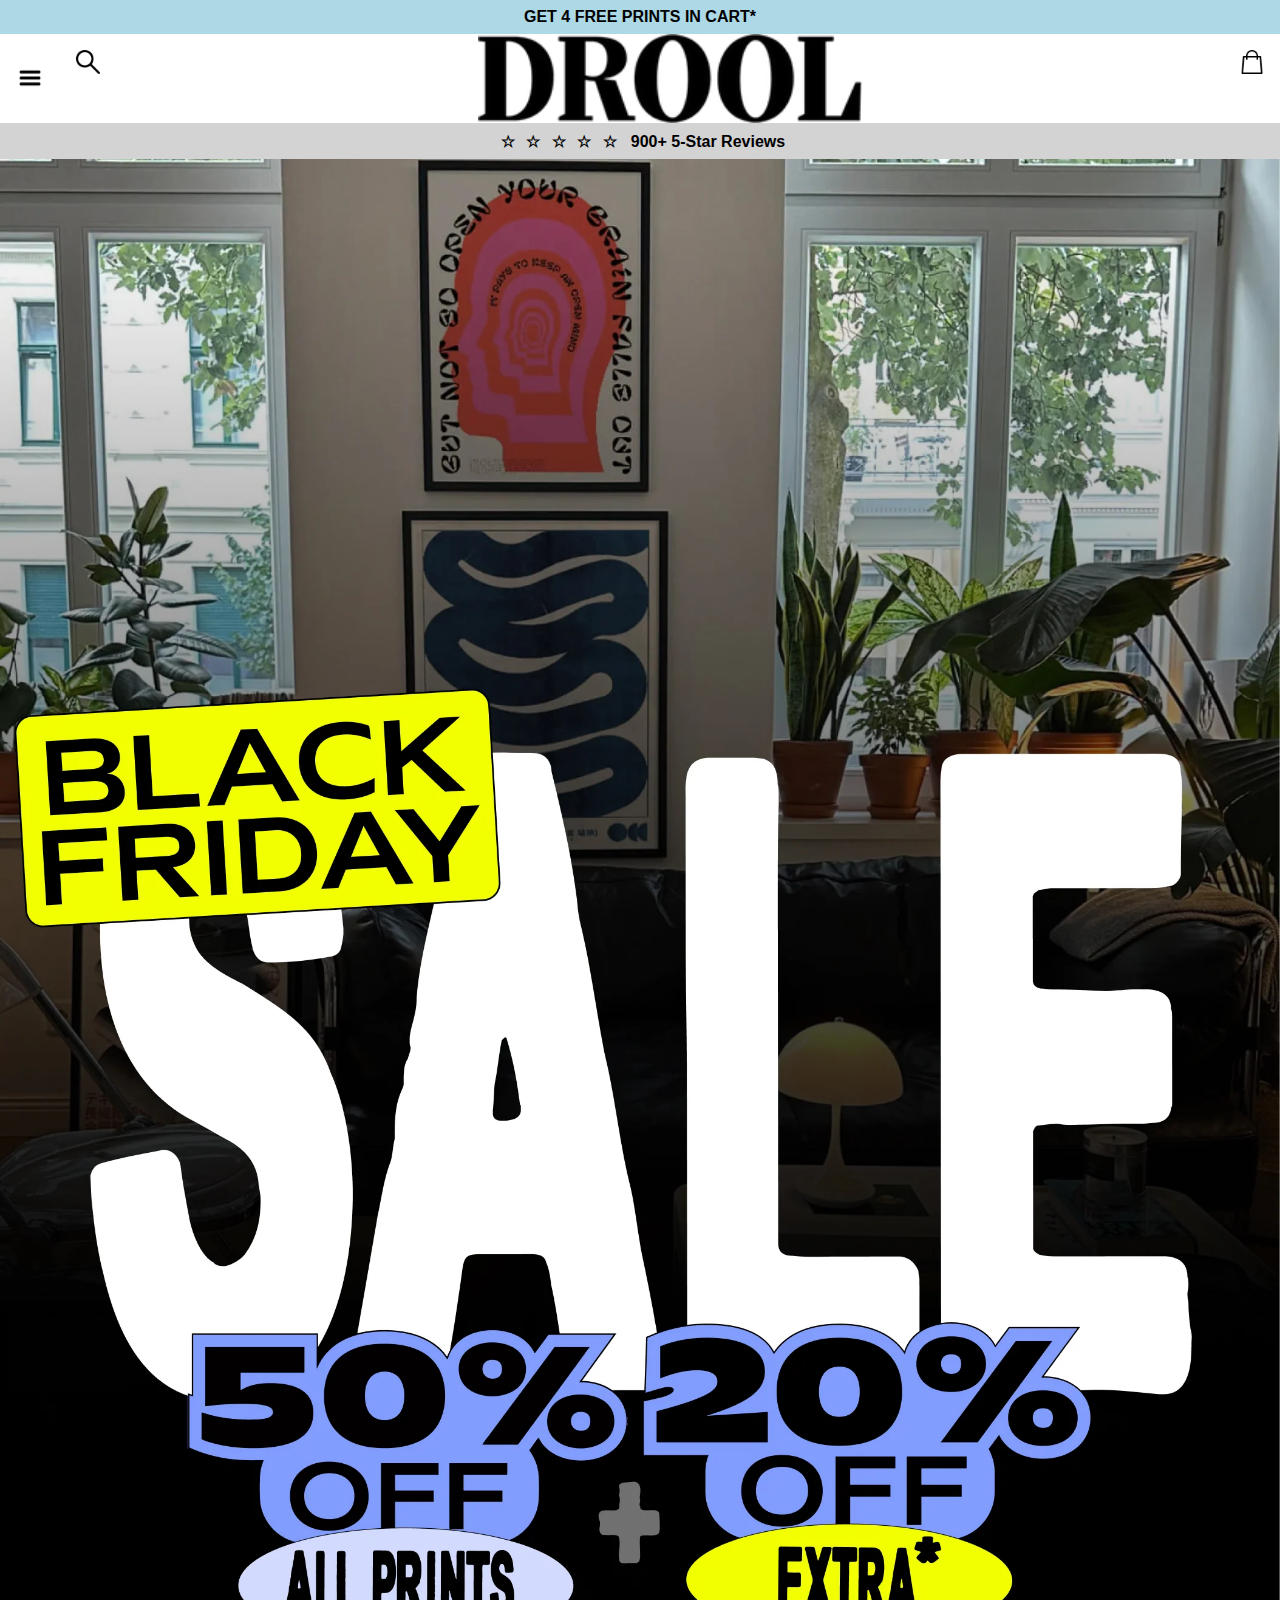
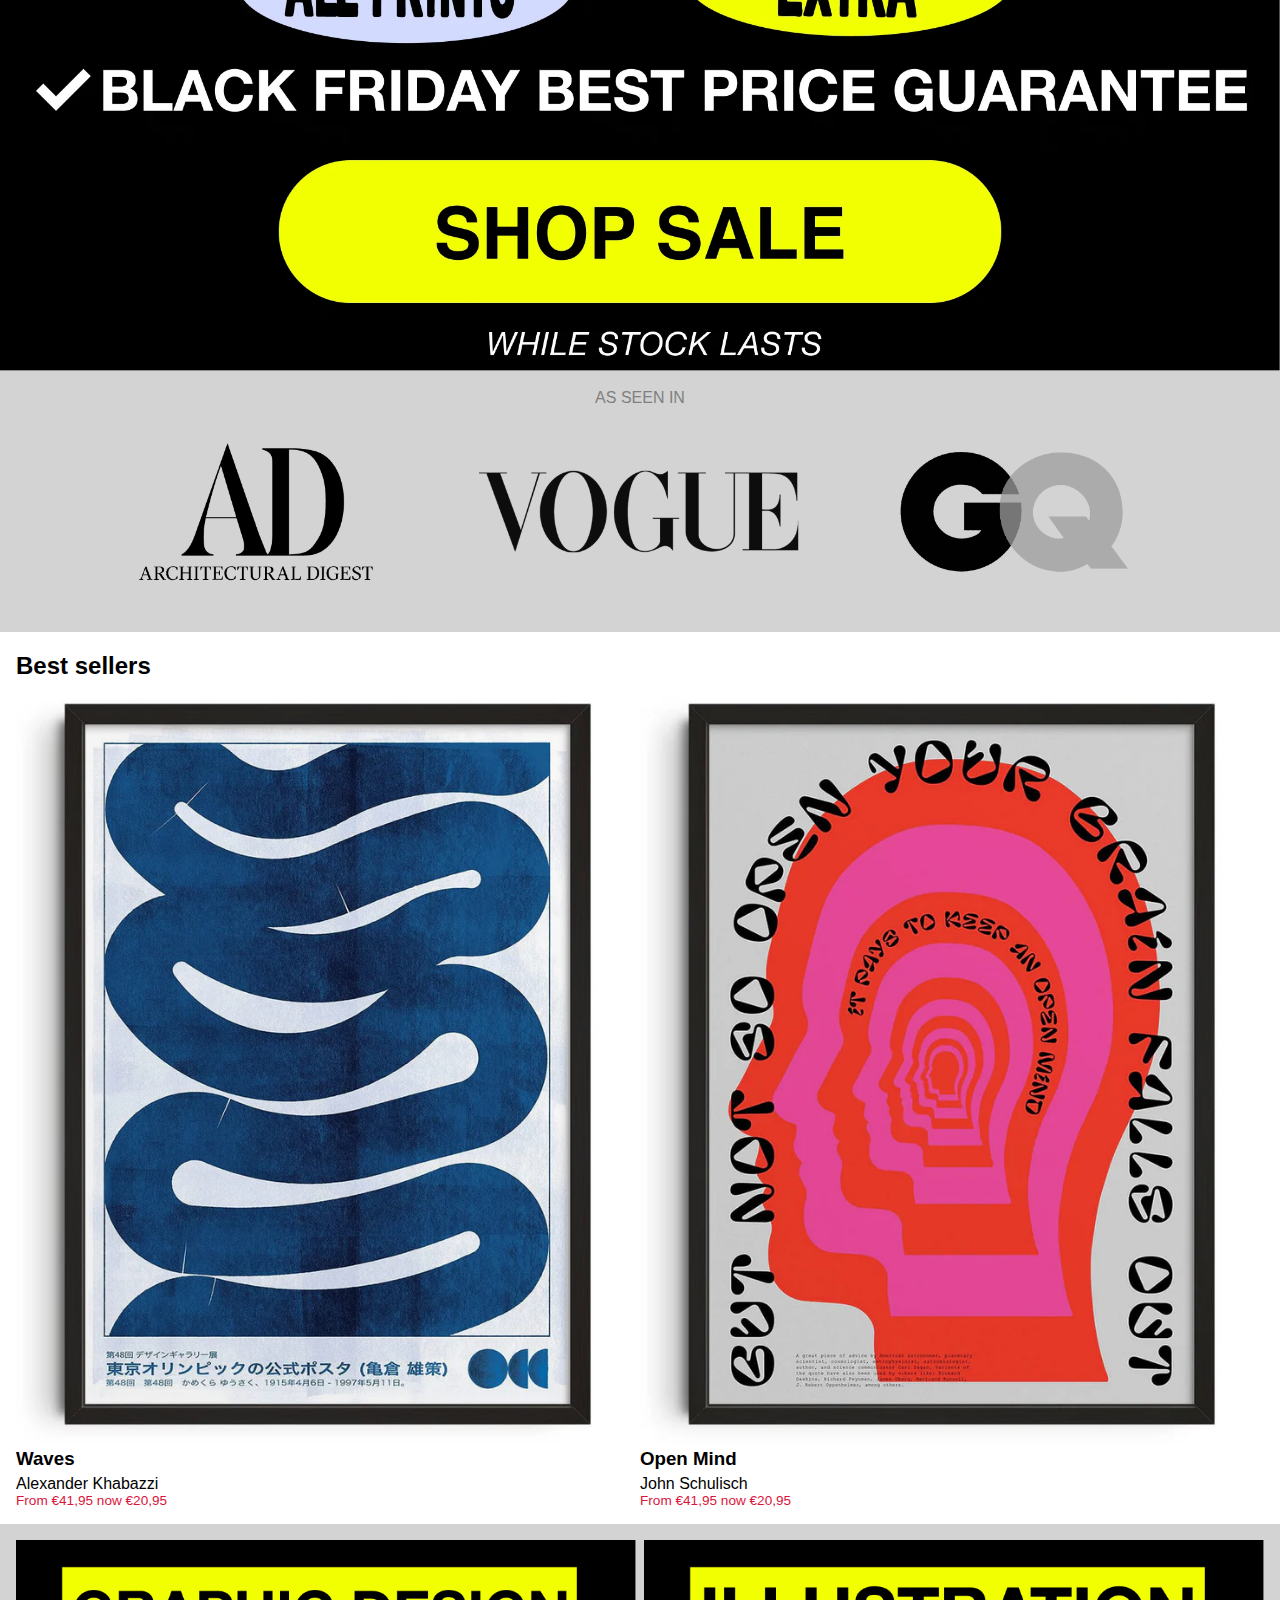
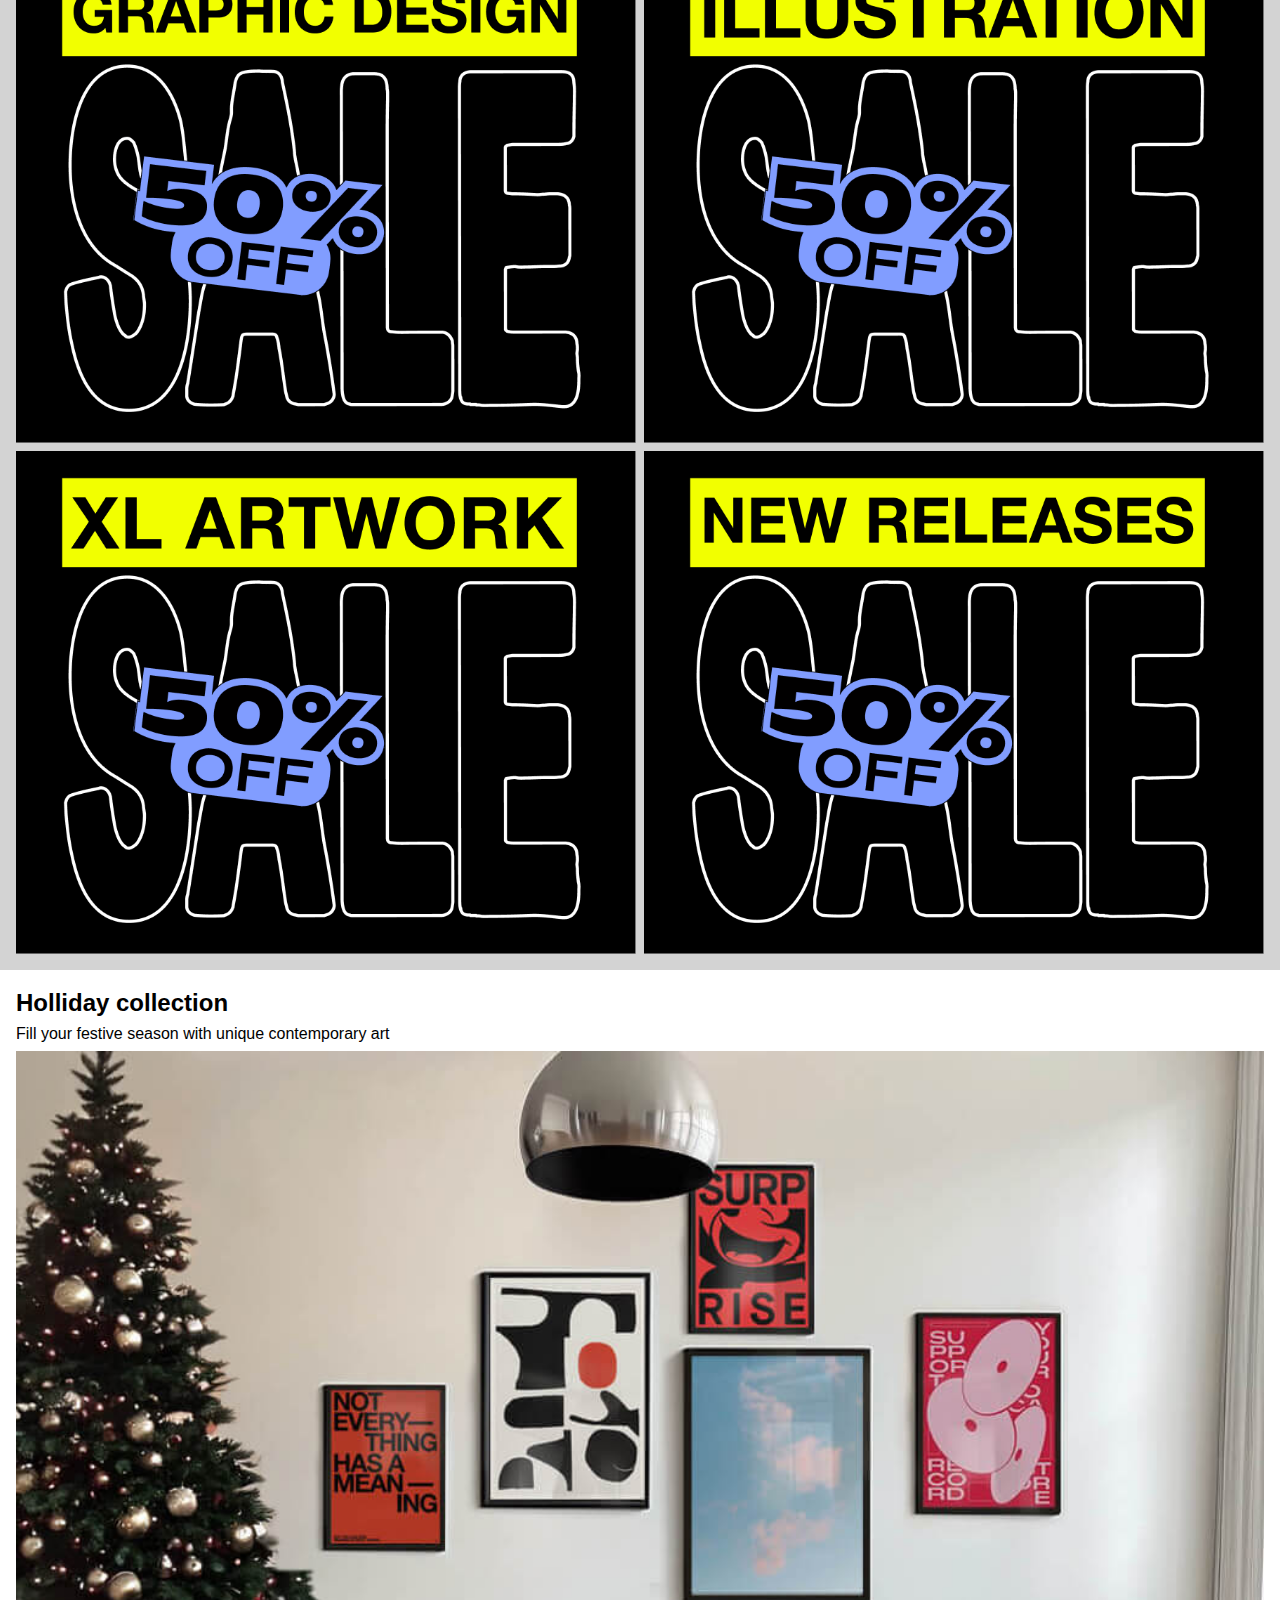
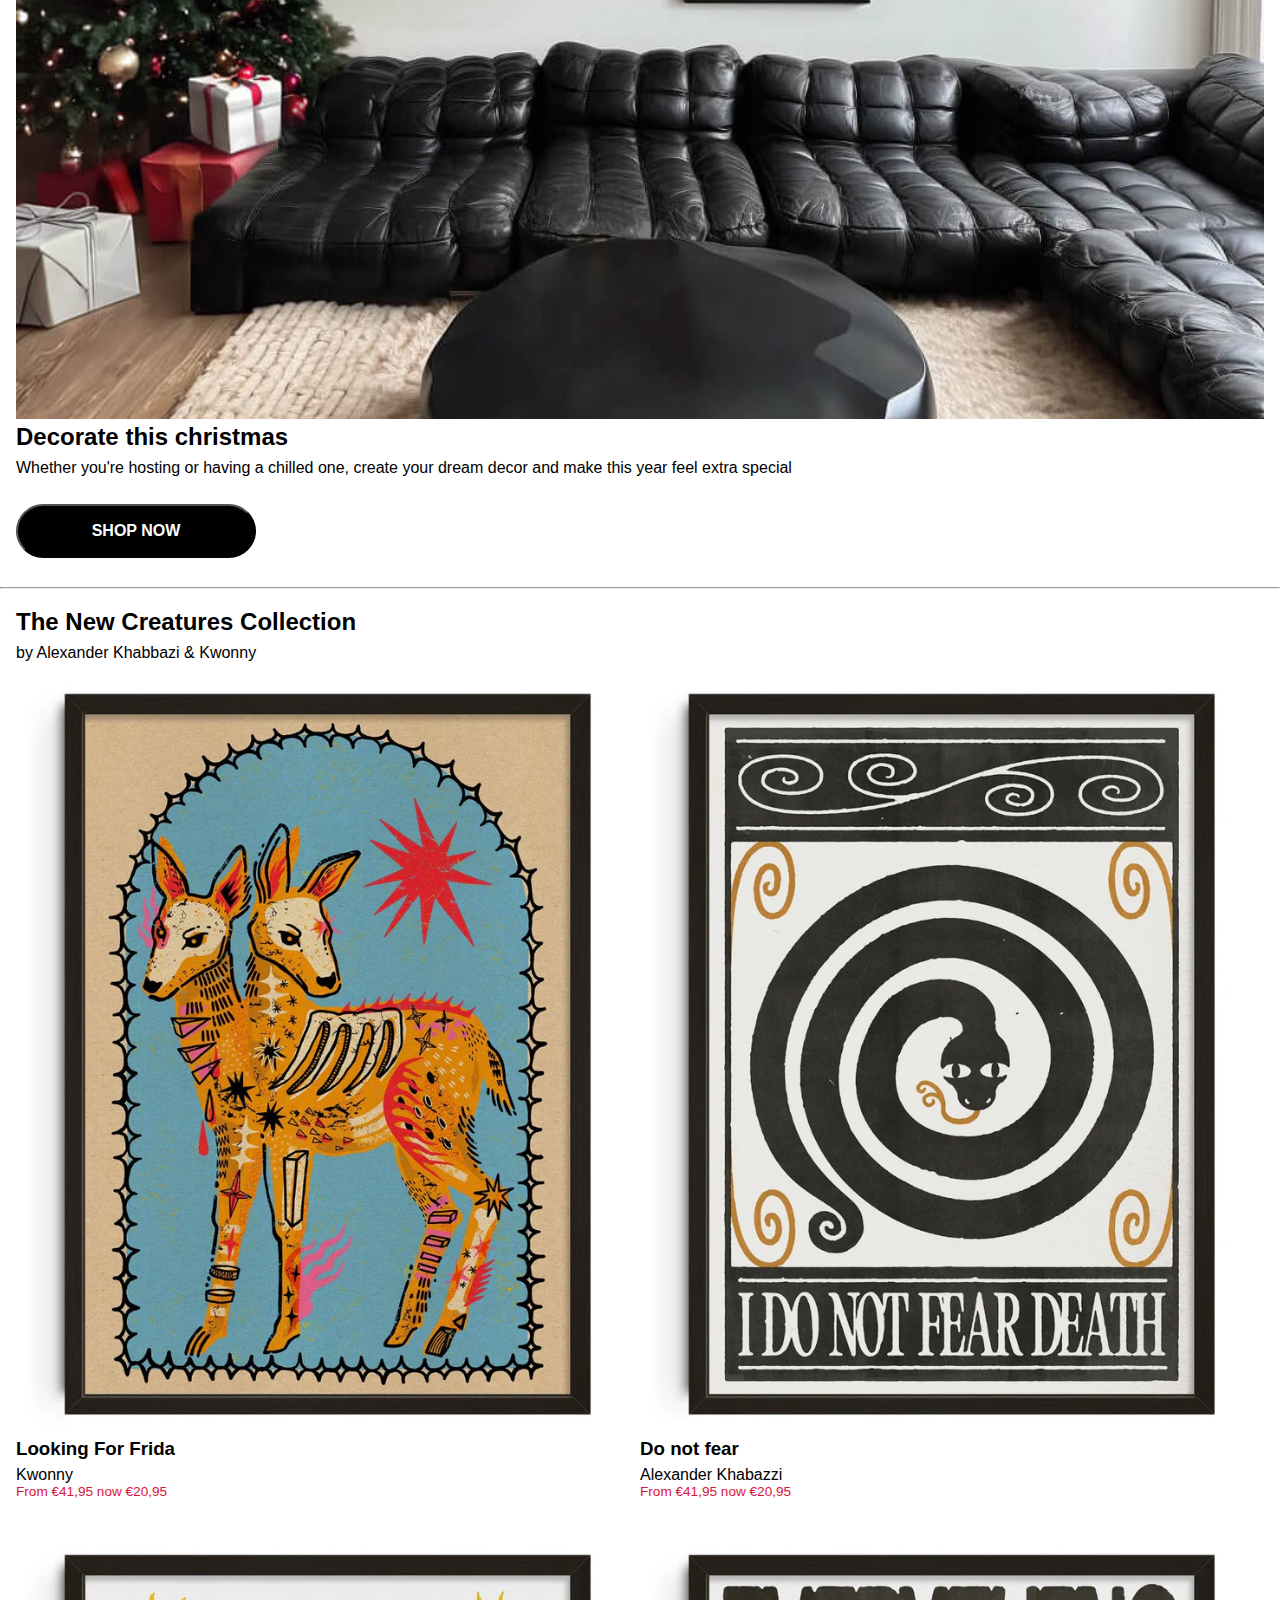
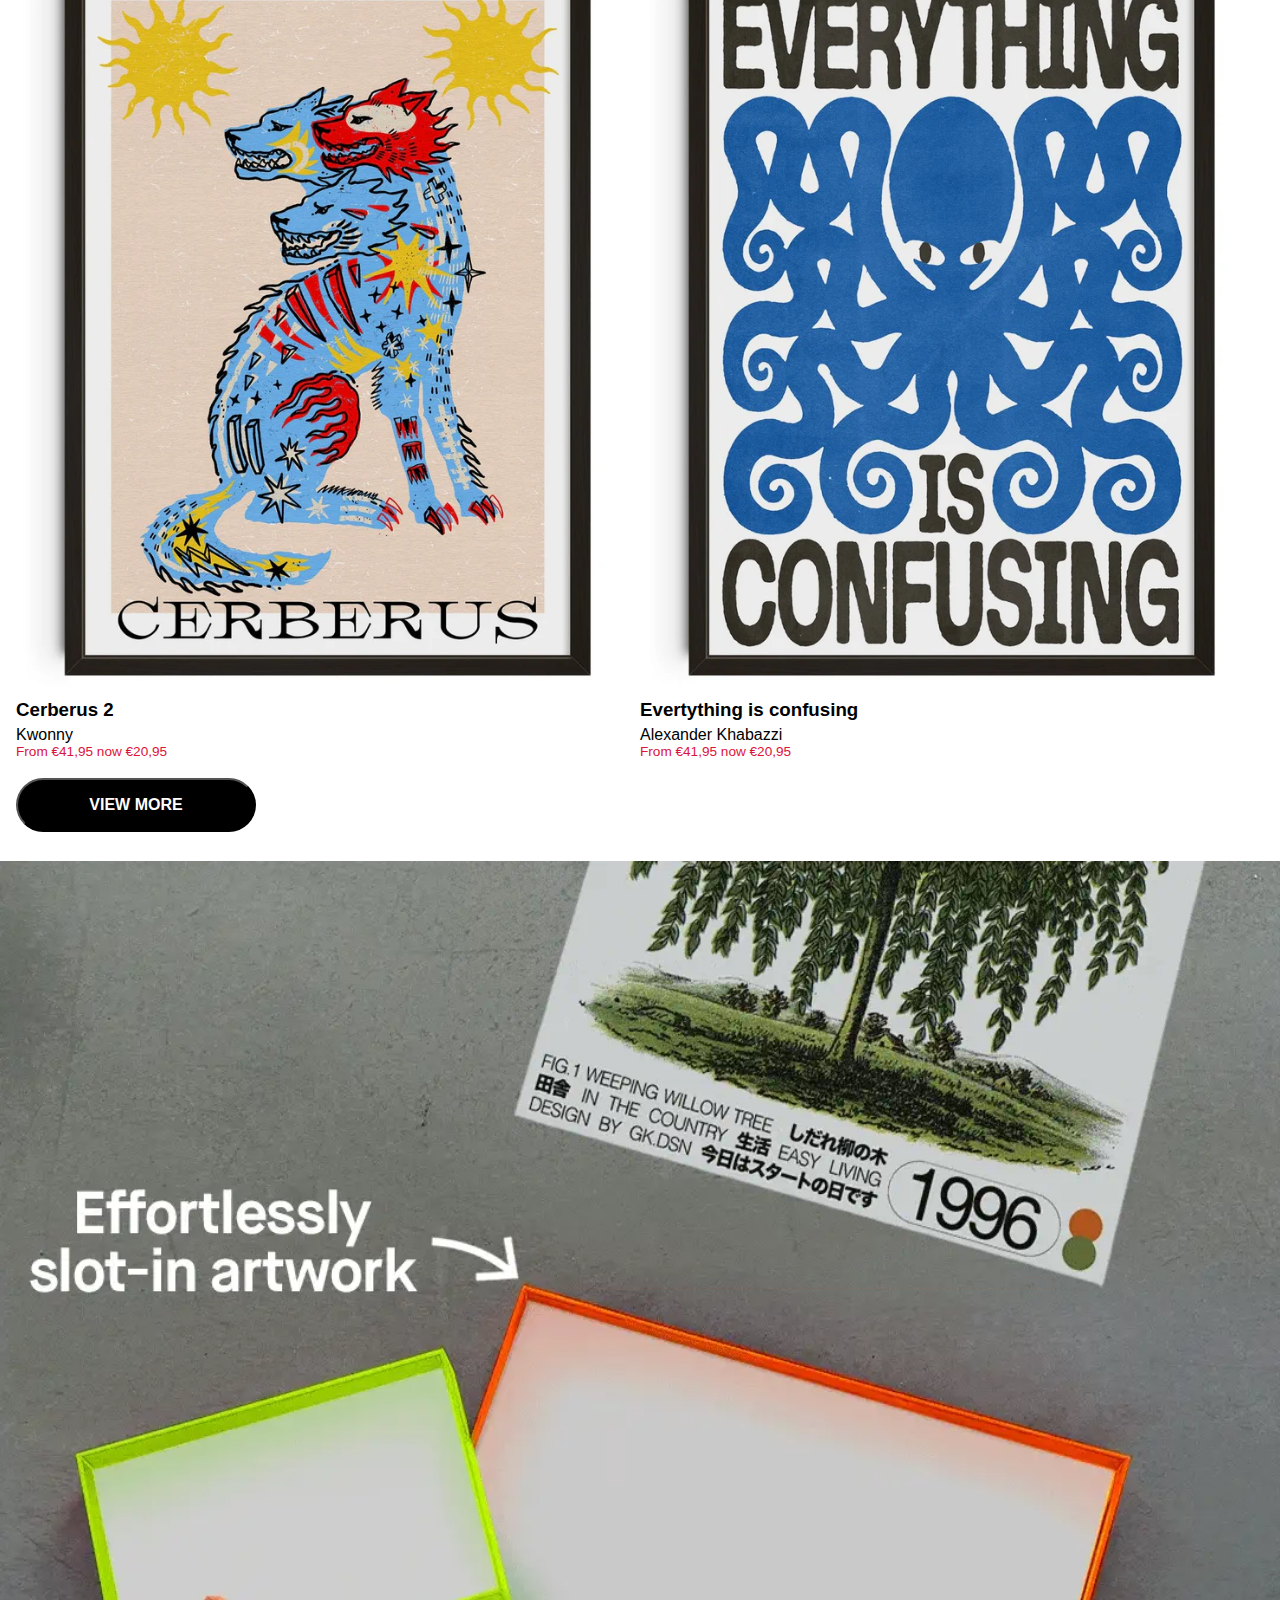
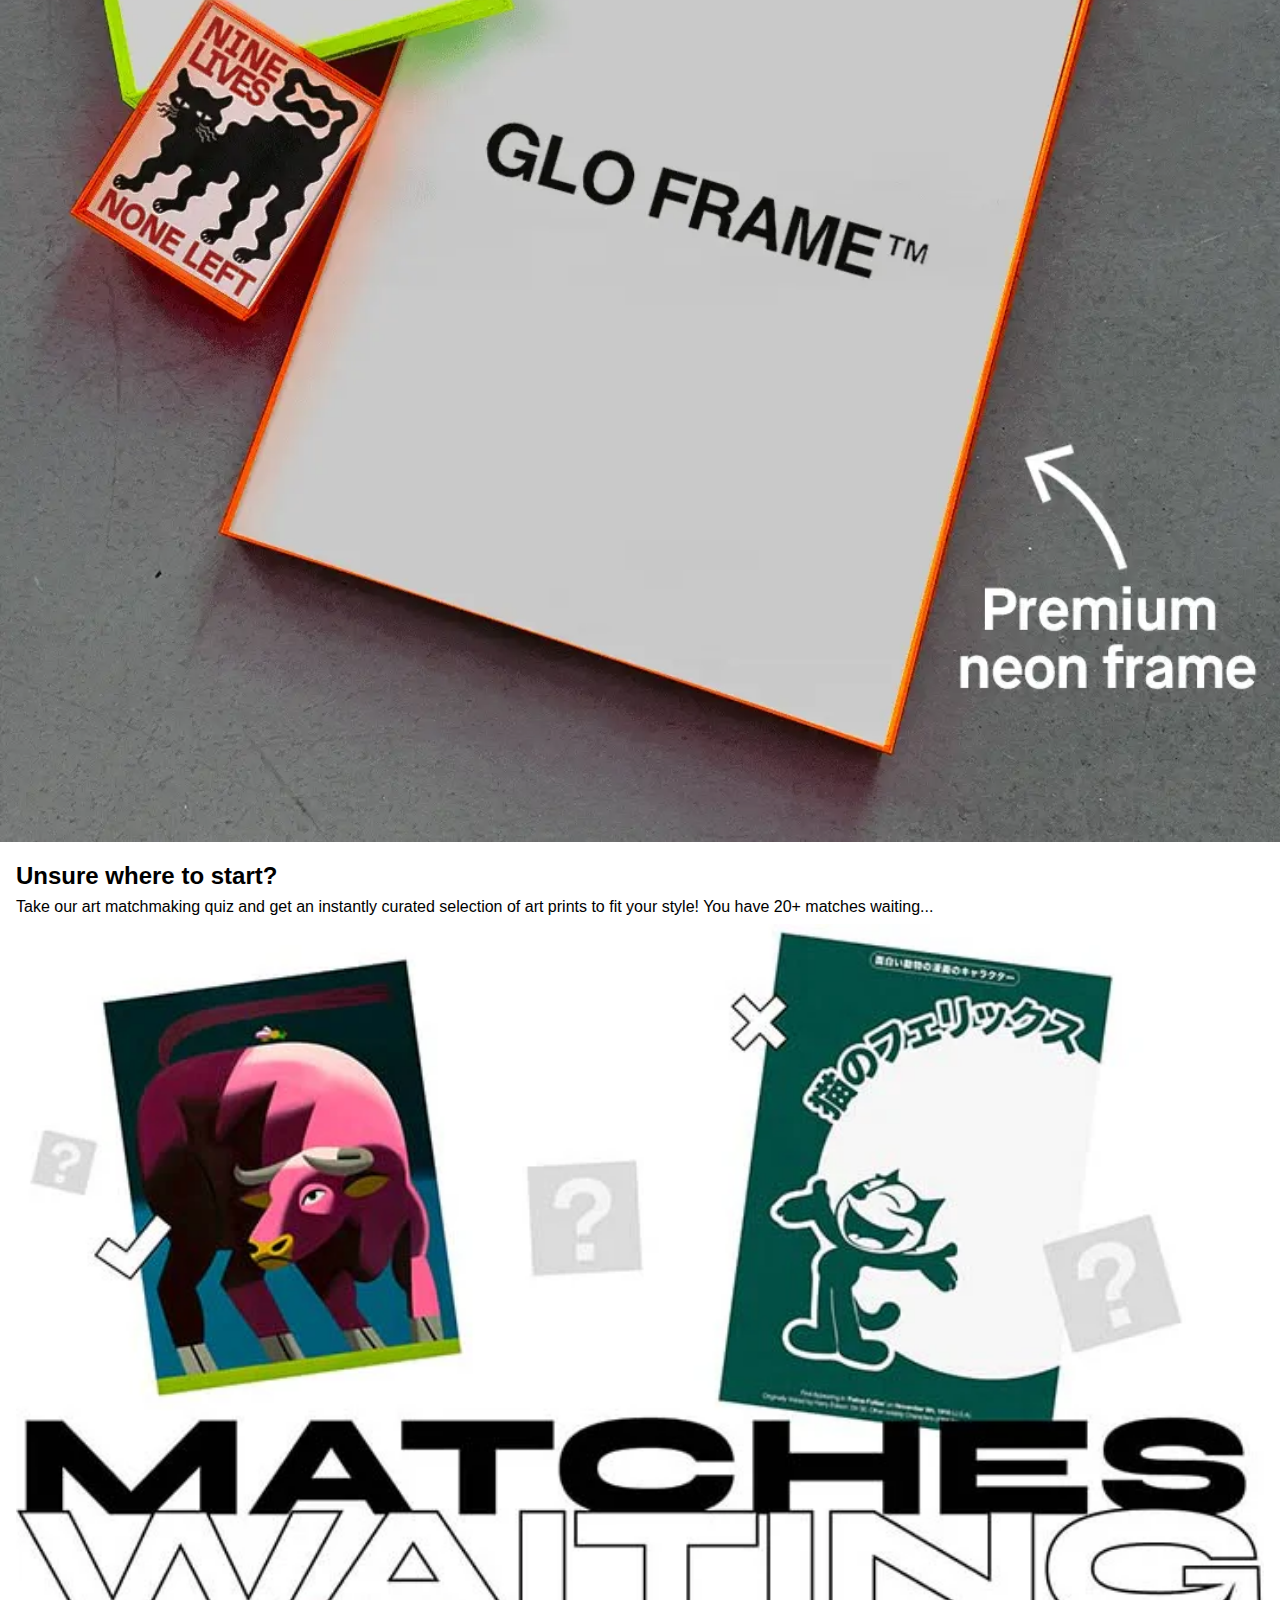
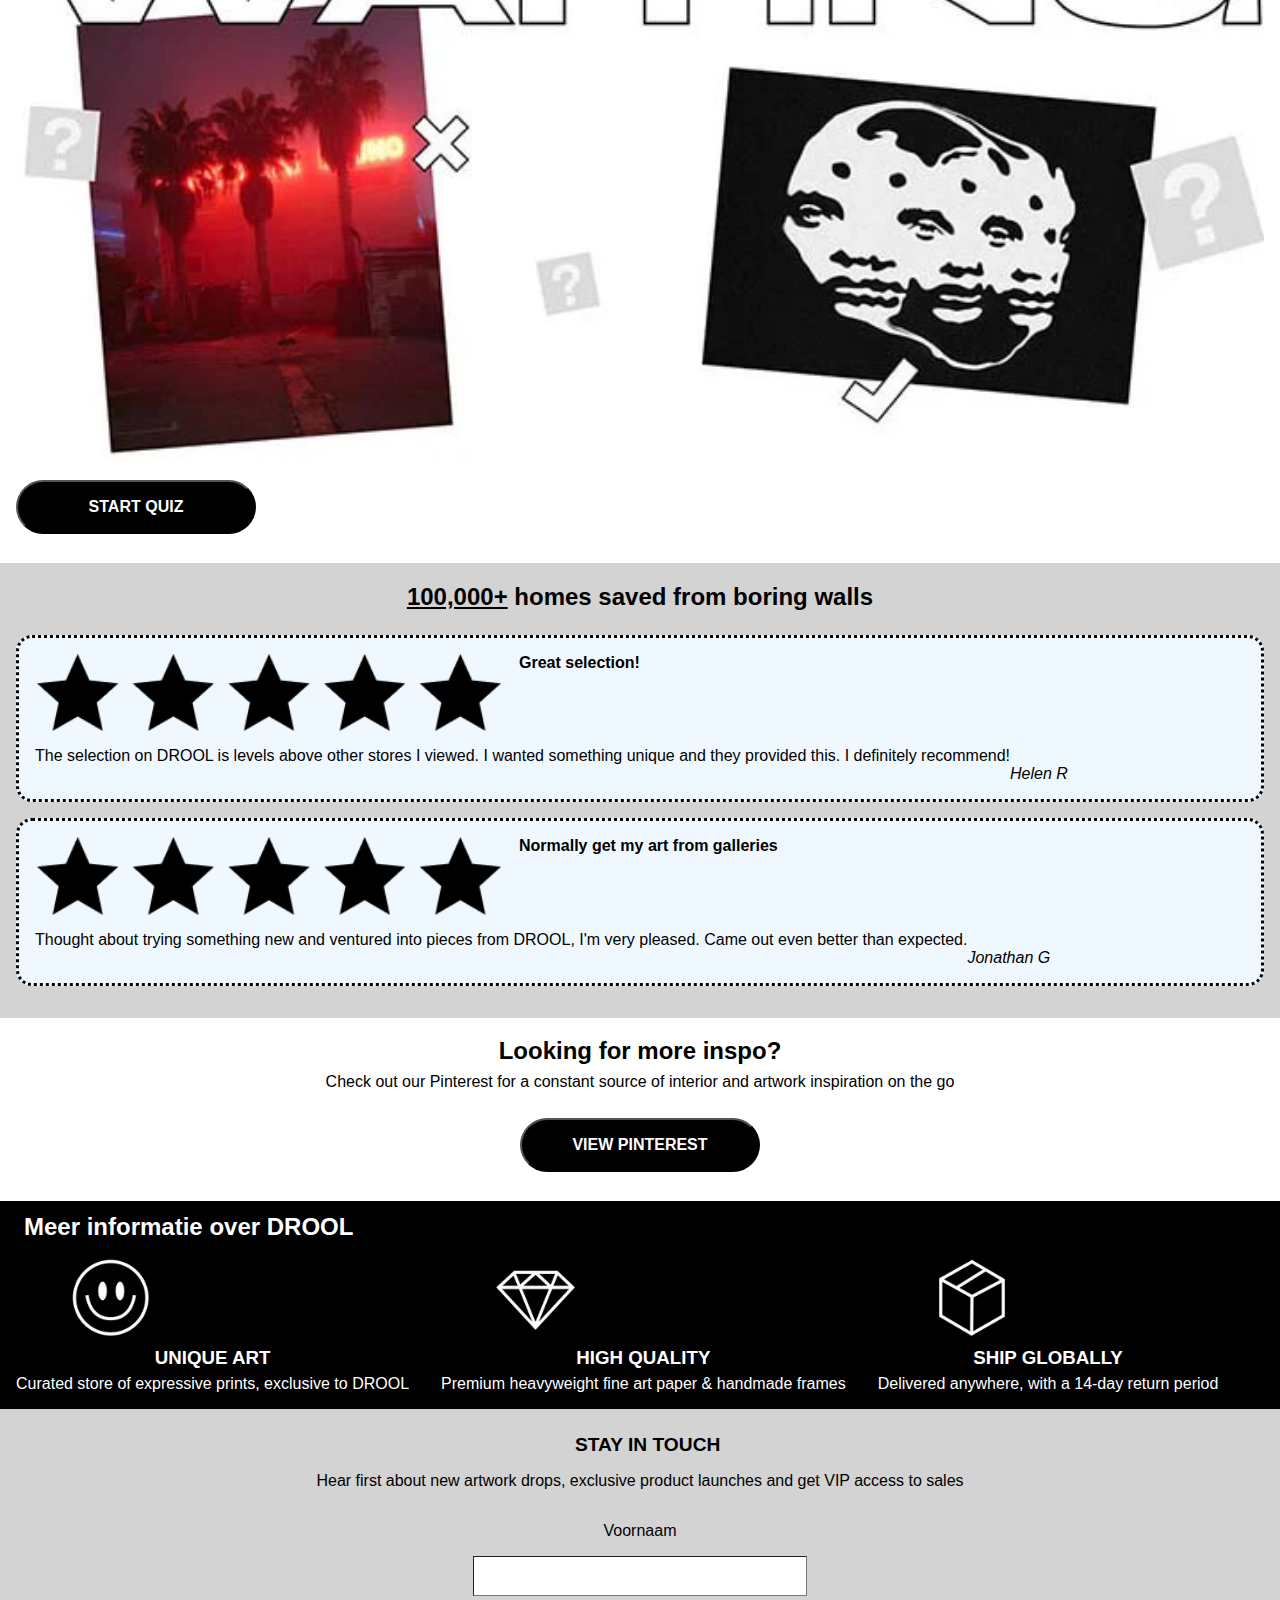
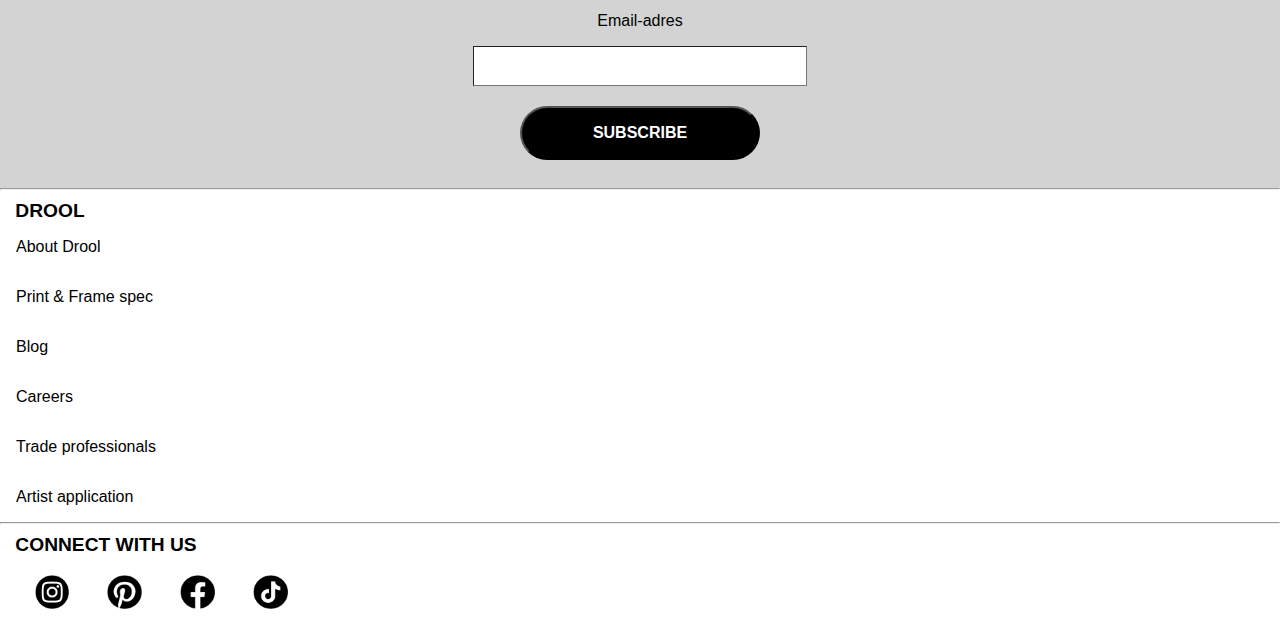
<file: index.html>
<!DOCTYPE html>
<html lang="en">
	
<head>
	<meta charset="UTF-8">
	<meta name="Drool-art.com" content="Pien Achterberg">
	<meta name="viewport" content="width=device-width, initial-scale=1">
	
	<title>Namaak Drool-art.com website FED2425</title>
	
	<link href="styles/style.css" rel="stylesheet">
	<link rel="icon" type="image/svg+xml" href="images/favicon.svg">
</head>

<body>
	<header>
		<h1>GET 4 FREE PRINTS IN CART*</h1>
		<nav>
			<!-- Afbeelding van het hamburgermenu is van https://en.wikipedia.org/wiki/Hamburger_button. -->
			<button><img class="navimages" src="images/nav-Hamburger_icon.svg.webp" alt="Uitklapbaar hamburgermenu in de vorm van een button"></button>
			<!-- Afbeelding van het vergrootglas is van https://www.veryicon.com/icons/miscellaneous/designer-icon-1/searchbar.html?p=3.-->
			<img class="navimages" src="images/nav-searchicon_search-512.webp" alt="Klik hierop om zelf te zoeken">
		    <img aria-label="logo" src="images/DROOL-logo_130x@2x.avif" alt="Drool logo">
			<!-- Afbeelding van de shopping bag is van https://iconduck.com/icons/19959/shopping-bag.-->
			<img class="navimages" src="images/nav-shoppingbag-icon224.png" alt="Winkelmandje icoon, klik hierop om te zien wat er in je winkelwagen zit.">
		</nav>
		<!-- Voor het werkend maken van de tweede nav bar heb ik hulp gekregen van Ali.-->
		<nav>
            <ul>
                <li><a href="/inspiratie.html"><img src="images/nav-summaryImg-all_prints.webp" alt="Navigatieknop die naar alle posters leidt."></a><p>All prints</p></li>
                <li><a href="/inspiratie.html"><img src="images/nav-summaryImg-black_friday.avif" alt="Navigatieknop die leidt naar de posters die in de black friday sale te koop zijn."></a><p>Black Friday</p></li>
                <li><a href="/inspiratie.html"><img src="images/nav-summaryImg-take_quiz.webp" alt="Navigatieknop die leidt naar een quiz leidt die tips geeft voor ontwerpen."></a><p>Take quiz</p></li>
                <li><a href="/inspiratie.html"><img src="images/nav-summaryImg-inspiration.webp" alt="Navigatieknop die leidt naar de inspiratiepagina."></a><p>Inspiration</p></li>
            </ul>
			<!-- De details summary heb ik gemaakt met hulp van https://chatgpt.com/ omdat we dit niet eerder in de les gehad hadden. -->
			<details>
				<summary>Prints & Posters</summary>
					<p>Shop all</p>
					<p>Bestsellers</p>
					<p>New releases</p>
			</details>
			<details>
				<summary>Black Friday Sale</summary>
					<p>Shop full sale</p>
					<p>Bestsellers: 50% Off</p>
					<p>Illustation: 50% off</p>
					<p>Graphic design: 50% off</p>
					<p>Photography: 50% off</p>
					<p>Paintings: 50% off</p>
			</details>
			<details>
				<summary>Holliday Collection</summary>
					<p>Decorate this holiday</p>
					<p>Ultimate gifts</p>
					<p>eGift cards</p>
			  </details>
			  <details>
				<summary>Inspriation</summary>
					<p>New in</p>
					<p>Shop by room</p>
					<p>Shop the look</p>
					<p>Gifts</p>
			  </details>
			  <article>
				<p>Login/Register</p>
				<p>Gift Card</p>
				<p>Trade Customers</p>
				<p>Join Newsletter</p>
				<p>Help</p>
			  </article>
        </nav>
		<div>
			<!-- Hadil gaf mij als tip de sterren met hovers te maken om de website zo interessanter te maken. De sterren zijn gekopieerd van: https://css-tricks.com/star-ratings/.-->
			<button>☆</button><button>☆</button><button>☆</button><button>☆</button><button>☆</button>
			<p><b>900+ 5-Star Reviews</b></p>
		</div>
	</header>
	<main>
		<img src="images/Fade-afbeelding_enBlack-friday.webp" alt="Zodra de schermgroote mobielgrootte is voegen twee afbeeldingen samen. Een inspiratie foto en black friday sale."></a>
		<section>
			<h2 class="eersteH2">AS SEEN IN</h2>
			<ul>
				<li><img aria-label="merklogo" src="images/architectural_digest_logo.webp" alt="Architechtural digest logo, afgekort naar AD"></li>
				<li><img aria-label="merklogo" src="images/vogue-black-logo.png" alt="Logo van Vogue"></li>
				<li><img aria-label="merklogo" src="images/GQ-logo.webp" alt="Logo van GQ"></li>
			</ul>
		</section>
		<section>
			<h2>Best sellers</h2>
			<ul>
				<li>
					<img src="images/poster-waves-.webp" alt="Poster waarin een slang te zien is zonder staart en hoofd.">
					<h3>Waves</h3>
					<p>Alexander Khabazzi</p>
					<p>From €41,95 now €20,95</p>
				</li>
				<li>
					<img src="images/poster-openmind-.webp" alt="Poster waarin een abstracte man te zien is met rood en roze. Om hem heen staat de tekst 'but not so open your brain falls out'">
					<h3>Open Mind</h3>
					<p>John Schulisch</p>
					<p>From €41,95 now €20,95</p>
				</li>
			</ul>
		</section>
		<section>
			<ul>
				<li><img src="images/Korting50procent-graphicdesign1.png" alt="Afbeelding dat er 50% korting is op graphic designs"></li>
				<li><img src="images/Korting50procent-illustration2.png" alt="Afbeelding dat er 50% korting is op illustraties"></li>
				<li><img src="images/Korting50procent-XLartworks3.png" alt="Afbeelding dat er 50% korting is op XL artworks, deze zijn van 90cm tot 120+ cm"></li>
				<li><img src="images/Korting50procent-newreleases4.png" alt="Afbeelding dat er 50% korting is op nieuwe releases van DROOL"></li>
			</ul>
		</section>
		<section>
			<h2>Holliday collection</h2>
			<p>Fill your festive season with unique contemporary art</p>
			<img src="images/holliday-collection-img1.jpg" alt="Afbeelding met een zwarte leren bank met daarboven 5 verschillende posters van Drool.">
			<h2>Decorate this christmas</h2>
			<p>Whether you're hosting or having a chilled one, create your dream decor and make this year feel extra special</p>
			<button href="">SHOP NOW</button>
		</section>
		<HR></HR>
		<section>
			<h2>The New Creatures Collection</h2>
			<p>by Alexander Khabbazi & Kwonny</p>
			<ul>
				<li>
					<img src="images/poster-looking-forFrida-.webp" alt="Sproojesachtige poster met een hert met twee hoofden.">
					<h3>Looking For Frida</h3>
					<p>Kwonny</p>
					<p>From €41,95 now €20,95</p>
				</li>
				<li>
					<img src="images/poster-slang-lookingforfear-.webp" alt="Poster met een zwarte slang met de tekst 'for death i do not fear'">
					<h3>Do not fear</h3>
					<p>Alexander Khabazzi</p>
					<p>From €41,95 now €20,95</p>
				</li>
			</ul>
		</section>
		<section>
			<ul>
				<li>
					<img src="images/Cerberus-11-tweehonden-.webp" alt="Geillustreerde poster van een hond met drie koppen en twee zonnen om hem heen.">
					<h3>Cerberus 2</h3>
					<p>Kwonny</p>
					<p>From €41,95 now €20,95</p>
				</li>
				<li>
					<img src="images/poster-evertyghingisconfusing_oktopus.webp" alt="Poster met blauwe oktopus met daaromheen de tekst 'everything is confusing'">
					<h3>Evertything is confusing</h3>
					<p>Alexander Khabazzi</p>
					<p>From €41,95 now €20,95</p>
				</li>
			</ul>
			<button href="">VIEW MORE</button>
		</section>
		<img src="images/Orange-Green-GLO-frame-gif-ezgif.com-optimize.webp" alt="Gif waarin een drool kunstwerk in en uit een oranje frame verplaatst.">
		<section>
			<h2>Unsure where to start?</h2>
			<p>Take our art matchmaking quiz and get an instantly curated selection of art prints to fit your style! You have 20+ matches waiting...</p>
			<img src="images/quiz-matches-waiting.webp" alt="Afbeelding waarin 'matches waiting' staat, afbeelding die past bij de quiz.">
			<button href=".">START QUIZ</button>
		</section>
		<section>
			<h2><u>100,000+</u> homes saved from boring walls</h2>
			<article>
				<img src="images/5_star-image.png" alt="Afbeelding van 5 volle sterren naast elkaar 2">
				<h4>Great selection!</h4>
				<p>The selection on DROOL is levels above other stores I viewed. I wanted something unique and they provided this. I definitely recommend!</p>
				<p><br>
				<i>Helen R</i></p>
			</article>
			<article>
				<img src="images/5_star-image.png" alt="Afbeelding van 5 volle sterren naast elkaar 3">
				<h4>Normally get my art from galleries</h4>
				<p>Thought about trying something new and ventured into pieces from DROOL, I'm very pleased. Came out even better than expected.</p>
				<p><br>
				<i>Jonathan G</i></p>
			</article>
		</section>
		<section>
			<h2>Looking for more inspo?</h2>
            <p>Check out our Pinterest for a constant source of interior and artwork inspiration on the go</p>
            <button href="">VIEW PINTEREST</button>
		</section>
		<article>
			<h2>Meer informatie over DROOL</h2>
            <ul>
				<li>
					<img src="images/blackspace-smile-icon_x50@2x.avif" alt="Afbeelding van een lachende smiley">
					<h3>UNIQUE ART</h3>
					<p>Curated store of expressive prints, exclusive to DROOL</p>
				</li>
				<li>
					<img src="images/blackspace-diomond-quality-icon_x50@2x.avif" alt="Afbeelding van een diamant die staat voor high quality">
					<h3>HIGH QUALITY</h3>
					<p>Premium heavyweight fine art paper & handmade frames</p>
				</li>
                <li>
					<img src="images/blackspaceshipping-box-icon_x50@2x.avif" alt="Afbeelding van een shipping box">
					<h3>SHIP GLOBALLY</h3>
					<p>Delivered anywhere, with a 14-day return period</p>
				</li>
			</ul>
        </article>
	</main>
	<footer>
		<section>
            <h2>STAY IN TOUCH</h2>
            <p>Hear first about new artwork drops, exclusive product launches and get VIP access to sales</p>
			<!-- Om op te frissen hoe je een werkende form maakt heb ik https://stackoverflow.com/questions/6046110/styling-form-with-label-above-inputs gebruikt. -->
            <form action="">
                <p>Voornaam</p>
                <input type="text">
            </form>
			<form action="">
                <p>Email-adres</p>
                <input type="text">
            </form>
            <button href="">SUBSCRIBE</button>
        </section>
		<HR></HR>
		<h2>DROOL</h2>
			<p>About Drool</p>
			<p>Print & Frame spec</p>
        	<p>Blog</p>
        	<p>Careers</p>
        	<p>Trade professionals</p>
        	<p>Artist application</p>
		<HR></HR>
		<h2>CONNECT WITH US
        	<ul>
				<li><p><a href="inspiratie.html"><img src="images/iconsDrool_instagram-icon.webp" alt="Instagram icon van Drool-art die naar Instagram leidt"></a></p></li>
                <li><p><a href="inspiratie.html"><img src="images/iconsDrool_pinterest-icon.webp" alt="Pinterest icon van Drool-art die naar Pinterest leidt"></a></p></li>
                <li><p><a href="inspiratie.html"><img src="images/iconsDrool_facebook-icon.webp" alt="Facebook icon van Drool-art die naar Facebook leidt"></a></p></li>
                <li><p><a href="inspiratie.html"><img src="images/iconsDrool_tiktok-icon.webp" alt="Tiktok icon van Drool-art die naar Tiktok leidt"></a></p></li>    
            </ul>
        </h2>
	</footer>

	<script defer src="scripts/script.js"></script>
</body>
	
</html>
</file>
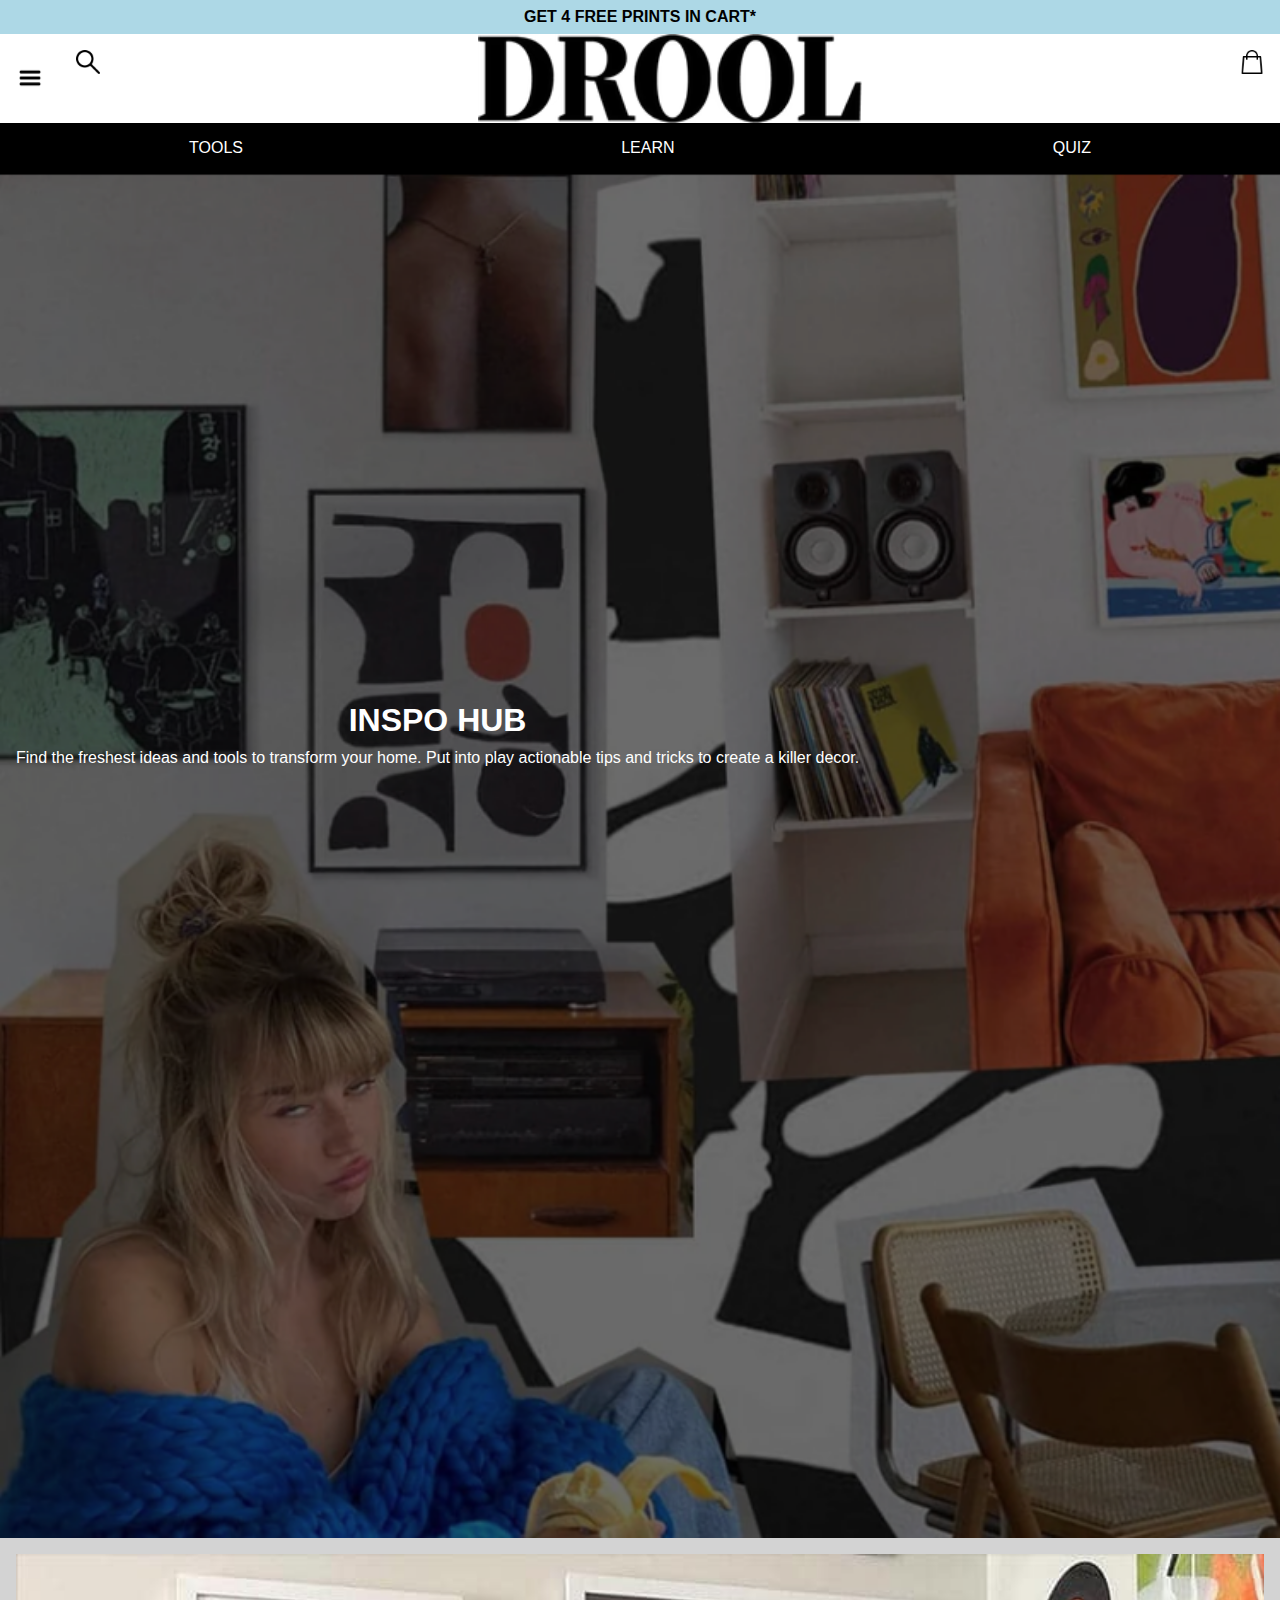
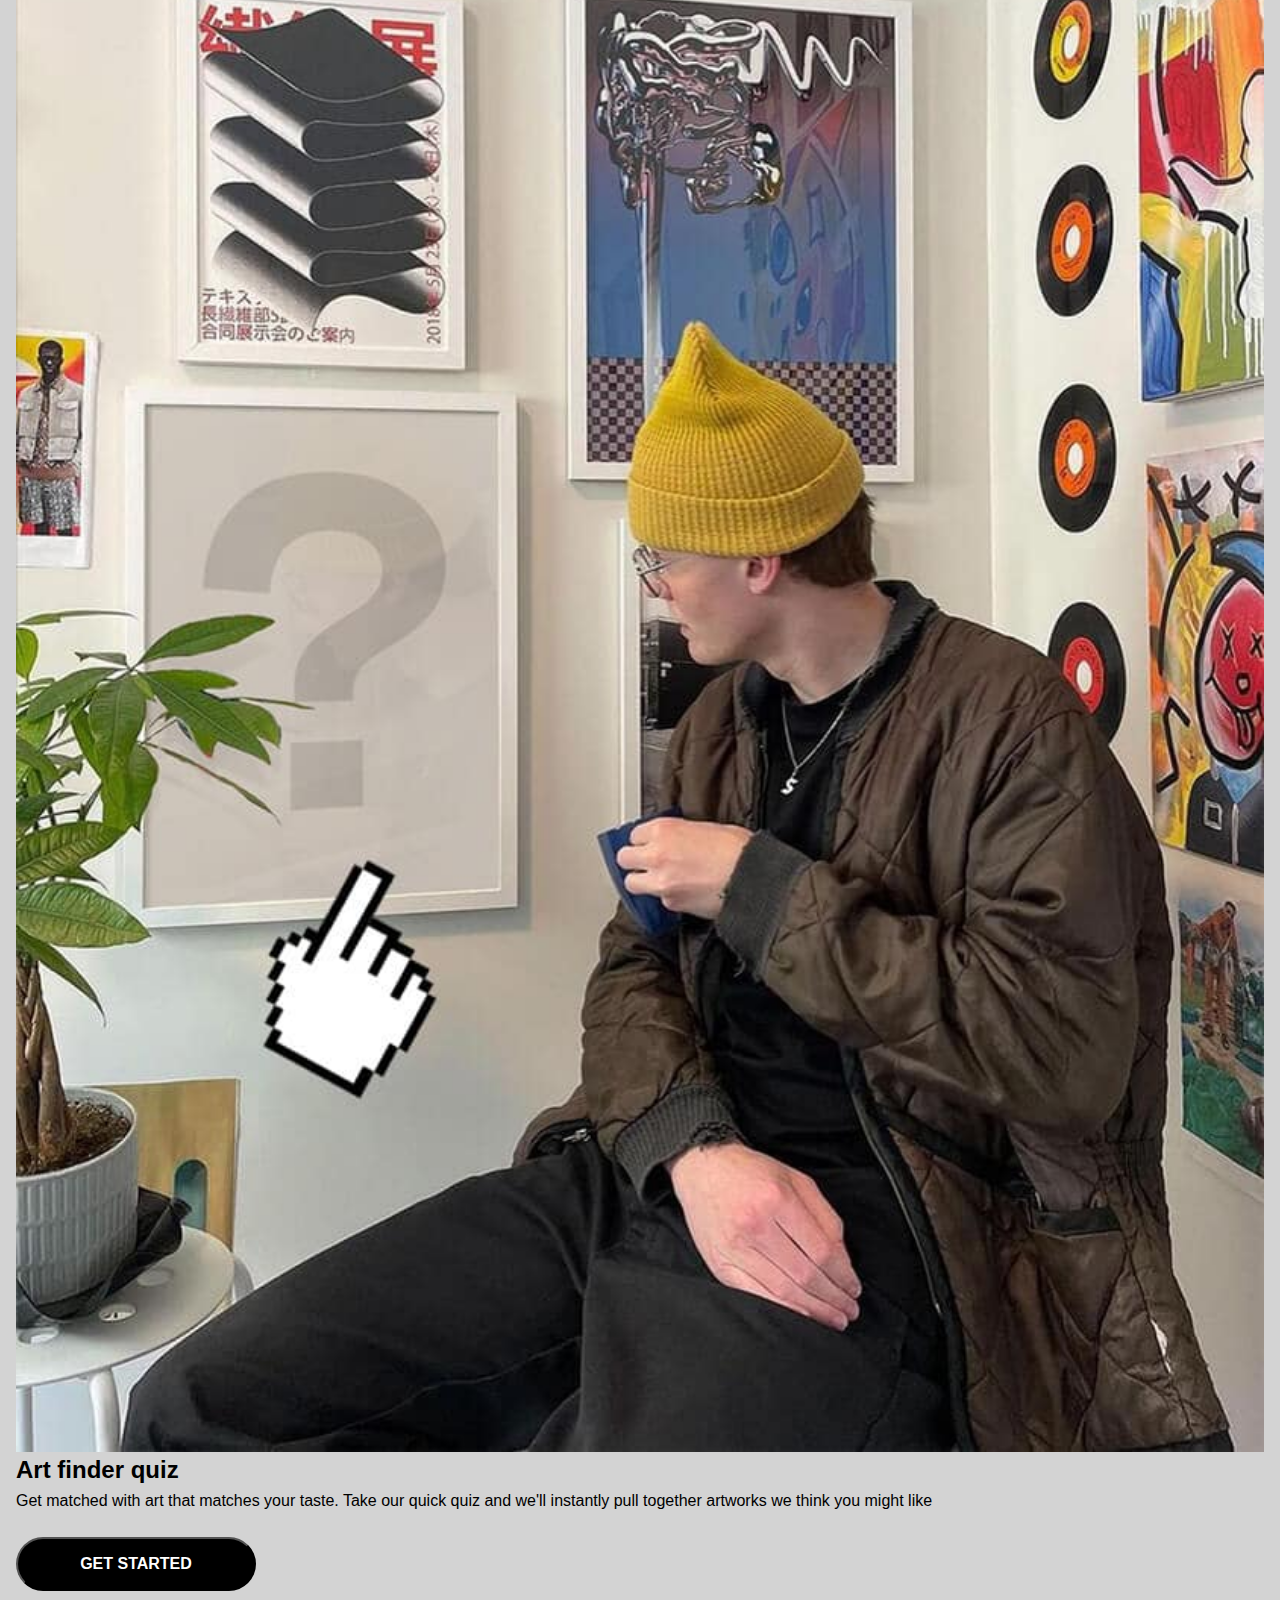
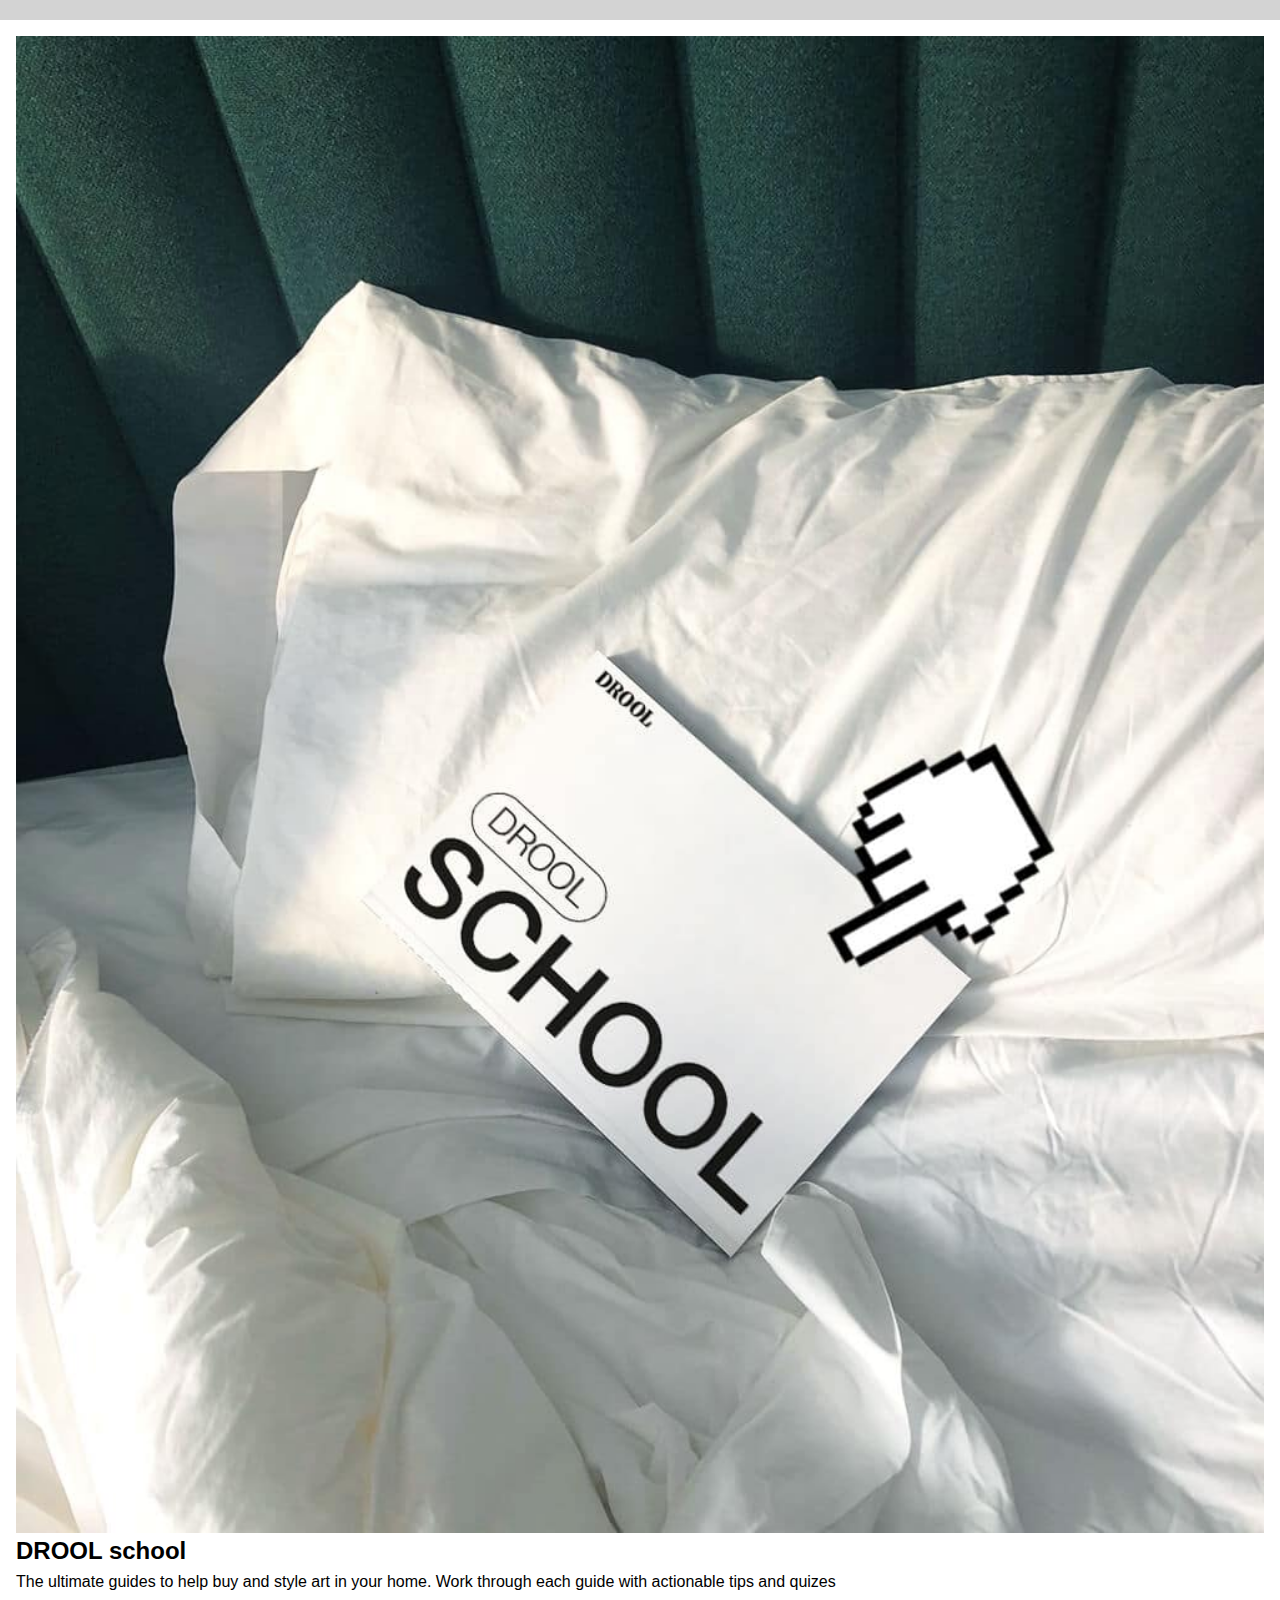
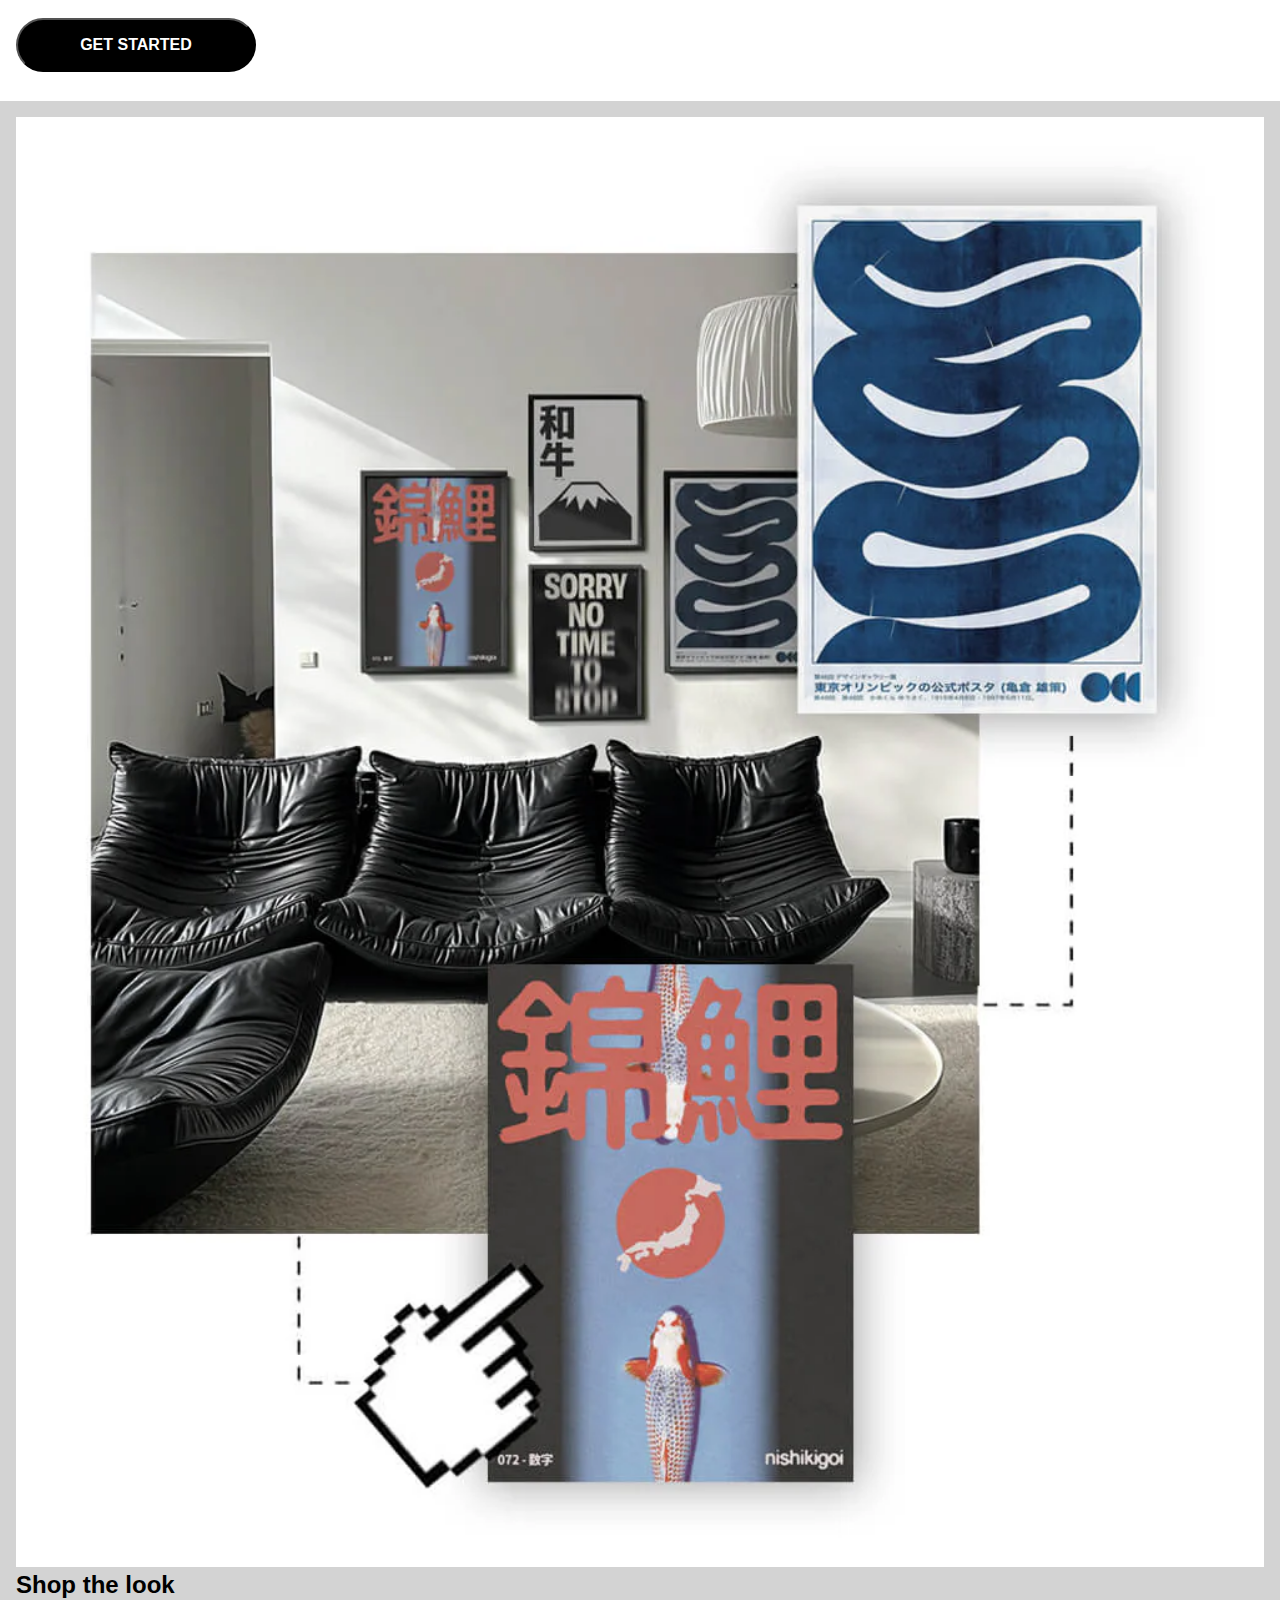
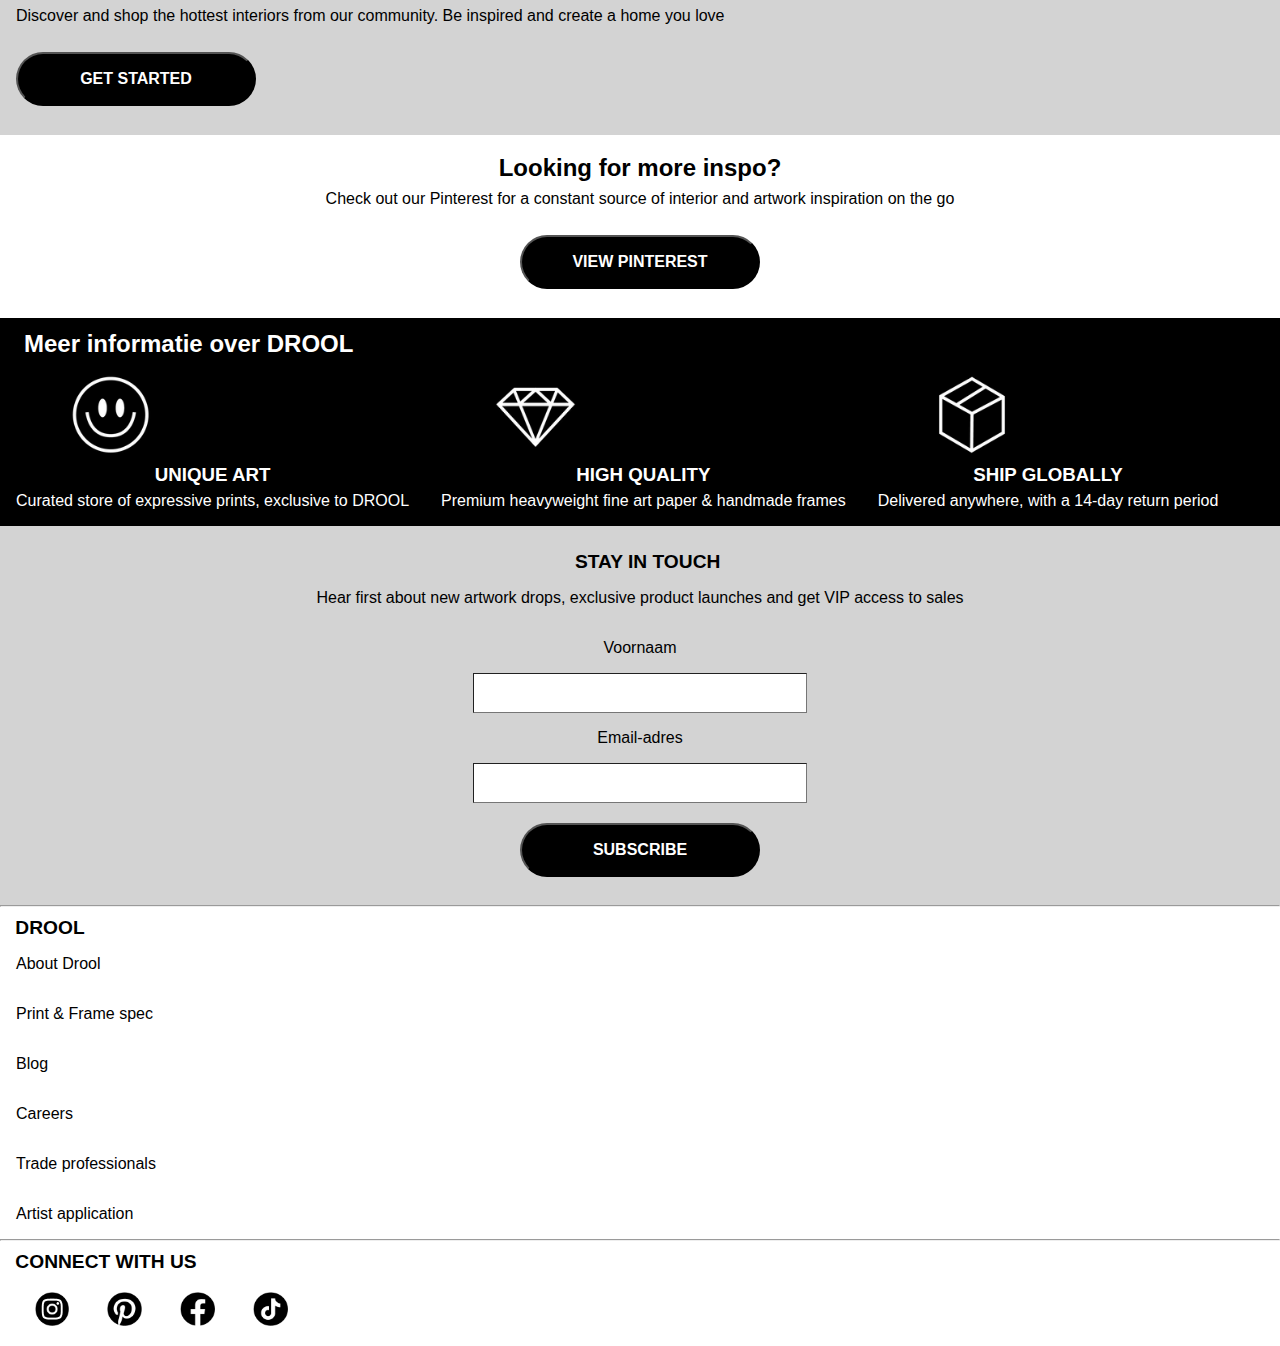
<file: inspiratie.html>
<!DOCTYPE html>
<html lang="en">

<head>
	<meta charset="UTF-8">
	<meta name="Drool-art.com" content="Pien Achterberg">
	<meta name="viewport" content="width=device-width, initial-scale=1">
	
	<title>Namaak Drool-art.com website FED2425</title>
	
	<link href="styles/style.css" rel="stylesheet">
	<link rel="icon" type="image/svg+xml" href="images/favicon.svg">
</head>

<body>
	<header>
		<h1>GET 4 FREE PRINTS IN CART*</h1>
		<nav>
			<!-- Afbeelding van het hamburgermenu is van https://en.wikipedia.org/wiki/Hamburger_button. -->
			<button><img class="navimages" src="images/nav-Hamburger_icon.svg.webp" alt="Uitklapbaar hamburgermenu in de vorm van een button"></button>
			<!-- Afbeelding van het vergrootglas is van https://www.veryicon.com/icons/miscellaneous/designer-icon-1/searchbar.html?p=3.-->
			<img class="navimages" src="images/nav-searchicon_search-512.webp" alt="Klik hierop om zelf te zoeken">
		    <img aria-label="logo" src="images/DROOL-logo_130x@2x.avif" alt="Drool logo">
			<!-- Afbeelding van de shopping bag is van https://iconduck.com/icons/19959/shopping-bag.-->
			<img class="navimages" src="images/nav-shoppingbag-icon224.png" alt="Winkelmandje icoon, klik hierop om te zien wat er in je winkelwagen zit.">
		</nav>
        <nav>
            <ul>
                <li><a href="/index.html"><img src="images/nav-summaryImg-all_prints.webp" alt="Navigatieknop die naar alle posters leidt."></a><p>All prints</p></li>
                <li><a href="/index.html"><img src="images/nav-summaryImg-black_friday.avif" alt="Navigatieknop die leidt naar de posters die in de black friday sale te koop zijn."></a><p>Black Friday</p></li>
                <li><a href="/index.html"><img src="images/nav-summaryImg-take_quiz.webp" alt="Navigatieknop die leidt naar een quiz leidt die tips geeft voor ontwerpen."></a><p>Take quiz</p></li>
                <li><a href="/index.html"><img src="images/nav-summaryImg-inspiration.webp" alt="Navigatieknop die leidt naar de inspiratiepagina."></a><p>Inspiration</p></li>
            </ul>
			<!-- De details summary heb ik gemaakt met hulp van https://chatgpt.com/ omdat we dit niet eerder in de les gehad hadden. -->
			<details>
				<summary>Prints & Posters</summary>
					<p>Shop all</p>
					<p>Bestsellers</p>
					<p>New releases</p>
			</details>
			<details>
				<summary>Black Friday Sale</summary>
					<p>Shop full sale</p>
					<p>Bestsellers: 50% Off</p>
					<p>Illustation: 50% off</p>
					<p>Graphic design: 50% off</p>
					<p>Photography: 50% off</p>
					<p>Paintings: 50% off</p>
			</details>
			<details>
				<summary>Holliday Collection</summary>
					<p>Decorate this holiday</p>
					<p>Ultimate gifts</p>
					<p>eGift cards</p>
			  </details>
			  <details>
				<summary>Inspriation</summary>
					<p>New in</p>
					<p>Shop by room</p>
					<p>Shop the look</p>
					<p>Gifts</p>
			  </details>
			  <article>
				<p>Login/Register</p>
				<p>Gift Card</p>
				<p>Trade Customers</p>
				<p>Join Newsletter</p>
				<p>Help</p>
			  </article>
        </nav>
        <ul>
            <li><a href="">TOOLS</a></li>
            <li><a href="">LEARN</a></li>
            <li><a href="">QUIZ</a></li>
        </ul>
	</header>
	<main>
		<article>
			<img src="images/Img-inspoHUB-eerste-fototweedescherm.png" alt="Collage foto met een lichte fade, met hierop de tekst Inspo Hub."></a>
			<div>
				<h3>INSPO HUB</h3>
				<p>Find the freshest ideas and tools to transform your home. Put into play actionable tips and tricks to create a killer decor.</p>
			</div>
		</article>
		<section>
            <img src="images/Art-finder-image1_inspirationpage.jpg" alt="Een jongen met gele muts kijkt naar drool posters achter zich.">
			<h2>Art finder quiz</h2>
            <p>Get matched with art that matches your taste. Take our quick quiz and we'll instantly pull together artworks we think you might like</p>
            <button href="">GET STARTED</button>
		</section>
		<section>
			<img src="images/drool-school-image2_inspiratrionpage.jpg" alt="Op een groen bed met witte lakens ligt een witte brief met daarop de tekst DROOL school.">
			<h2>DROOL school</h2>
            <p>The ultimate guides to help buy and style art in your home. Work through each guide with actionable tips and quizes</p>
            <button href="">GET STARTED</button>
		</section>
		<section>
            <img src="images/Shop-the-look-image3_inspirationpage.webp" alt="Deze afbeelding is een collage van posters en een afbeelding met huisinrichting.">
			<h2>Shop the look</h2>
            <p>Discover and shop the hottest interiors from our community. Be inspired and create a home you love</p>
            <button href="">GET STARTED</button>
		</section>
		<section>
			<h2>Looking for more inspo?</h2>
            <p>Check out our Pinterest for a constant source of interior and artwork inspiration on the go</p>
            <button href="">VIEW PINTEREST</button>
		</section>
        <article>
			<h2>Meer informatie over DROOL</h2>
            <ul>
				<li>
					<img src="images/blackspace-smile-icon_x50@2x.avif" alt="Afbeelding van een lachende smiley">
					<h3>UNIQUE ART</h3>
					<p>Curated store of expressive prints, exclusive to DROOL</p>
				</li>
				<li>
					<img src="images/blackspace-diomond-quality-icon_x50@2x.avif" alt="Afbeelding van een diamant die staat voor high quality">
					<h3>HIGH QUALITY</h3>
					<p>Premium heavyweight fine art paper & handmade frames</p>
				</li>
                <li>
					<img src="images/blackspaceshipping-box-icon_x50@2x.avif" alt="Afbeelding van een shipping box">
					<h3>SHIP GLOBALLY</h3>
					<p>Delivered anywhere, with a 14-day return period</p>
				</li>
			</ul>
        </article>
	</main>
	<footer>
		<section>
            <h2>STAY IN TOUCH</h2>
            <p>Hear first about new artwork drops, exclusive product launches and get VIP access to sales</p>
			<!-- Om op te frissen hoe je een werkende form maakt heb ik https://stackoverflow.com/questions/6046110/styling-form-with-label-above-inputs gebruikt. -->
            <form action="">
                <p>Voornaam</p>
                <input type="text">
            </form>
			<form action="">
                <p>Email-adres</p>
                <input type="text">
            </form>
            <button href="">SUBSCRIBE</button>
        </section>
		<HR></HR>
		<h2>DROOL</h2>
			<p>About Drool</p>
			<p>Print & Frame spec</p>
        	<p>Blog</p>
        	<p>Careers</p>
        	<p>Trade professionals</p>
        	<p>Artist application</p>
		<HR></HR>
		<h2>CONNECT WITH US
        	<ul>
				<li><p><a href="index.html"><img src="images/iconsDrool_instagram-icon.webp" alt="Instagram icon van Drool-art die naar Instagram leidt"></a></p></li>
                <li><p><a href="index.html"><img src="images/iconsDrool_pinterest-icon.webp" alt="Pinterest icon van Drool-art die naar Pinterest leidt"></a></p></li>
                <li><p><a href="index.html"><img src="images/iconsDrool_facebook-icon.webp" alt="Facebook icon van Drool-art die naar Facebook leidt"></a></p></li>
                <li><p><a href="index.html"><img src="images/iconsDrool_tiktok-icon.webp" alt="Tiktok icon van Drool-art die naar Tiktok leidt"></a></p></li>    
            </ul>
        </h2>
	</footer>
	
	<script defer src="scripts/script.js"></script>
</body>
	
</html>
</file>
<file: styles/style.css>
/**************/
/* CSS REMEDY */
/**************/

*, *::after, *::before {
  box-sizing: border-box;  
  font-family: sans-serif;
  padding: 0%;
  margin: 0%;
}



/*********************/
/* CUSTOM PROPERTIES */
/*********************/

:root {
	/* start*/
	--color-text:#111;
	--color-background:#eee;
}

html, body {
	max-width: 100%;
}



/*******************/
/* HEADINGS AND IMG*/
/*******************/

/* HEADINGS */
h1 {
	background: yellow;
	color: black;
	text-align: center;
	font-size: 1em;
	padding: 0.5em;
	transition: 1s;
}

h1:hover {
	background:lightblue;
}

h2 {
	padding-top: 0.15em;
}

.eersteH2 {
	color: gray;
	font-size: 1em;
	text-align: center;
	font-weight: 500;
}

h2 ul {
	display: flex;
}

h2 ul li p img {
	width: 1.8em;
	height: 1.8em;
}

h3 {
	padding-bottom: 0.3em;
}

/* IMG AND LI */
img {
	width: 100%;
    object-fit: contain;
	display: block;
}

li {
	list-style-type: "";
}



/************************/
/* HEADER EN NAVIGATIE */
/************************/

/* HEADER */
header {
	position: relative;
}

header nav img {
	width: 30%;
    object-fit: contain;
}

header ul {
	display: flex;
	justify-content: space-around;
}

header > ul {
	z-index: 1;
	padding-bottom: 1em;
	padding-top: 1em;
	background-color: black;
}

header > ul li a {
	background: black;
	color: white;
	padding-top: 1em;
	text-decoration: none;
	padding-left: 2.4em;
	padding-right: 2.4em;
}

header div p {
	padding-top: 0.18em;
	padding-left: 0.5em;
}

header nav:nth-of-type(2) {
	display: none;
}

header nav:nth-of-type(2).open {
	display: block;
	transform: translateX(0);
}

header nav:nth-of-type(2) {
	background: white;
	top: 5.5rem;
	display: block;
	position: absolute;
	z-index: 99;
	transform: translateX(-100vw);
	transition: .2s;
	width: 90%;
}

header nav:nth-of-type(2) ul {
	gap: 1rem;
	padding: 1rem;
}

header nav:nth-of-type(2) ul li {
	width: 5.5em;
	text-align: center;
}

header nav:nth-of-type(2) details p {
	padding-left: 1.5em;
	margin: 1em;
	font-weight: 300;
}

header nav:nth-of-type(2) ul li p {
	font-size: .7rem;
}

/* De tweede nav bar opmaak van de images heeft Ali geholpen, zie hieronder. Hier heb ik nieuwe termen geleerd zoals aspect-ratio. */
header nav:nth-of-type(2) ul li a {
	display: flex;
	flex-direction: column;
	align-items: center;
	border-radius: 10rem;
	aspect-ratio: 1/1;
	overflow: hidden;
	justify-content: center;
}

header nav:nth-of-type(2) ul li a img {
	width: 100%;
}

/* NAVIGATIE AND DIV */
nav {
	display: flex;
	justify-content: space-between;
}

.navimages {
	height: 1.5em;
	width: 1.5em;
	margin: 1em;
}

nav:nth-of-type(2) details ul {
	flex-direction: column;
}

nav:nth-of-type(2) details summary {
	padding: 1em;
	border-bottom: 0.2px solid grey;
	margin-left: 1em;
	margin-right: 1em;
}

nav:nth-of-type(2) article {
	flex-direction: column;
	padding-top: 1em;
	padding-bottom: 1em;
	padding-left: 1em;
}

nav:nth-of-type(2) article p {
	padding: 0.8em;
	color: gray;
	font-weight: 300;
}

nav:nth-of-type(2) details summary ul li {
	font-size: 1em;
	flex-direction: column;
}

nav img:nth-of-type(2) {
	margin-inline: auto;
}

nav button {
	background: white;
	padding: 0em;
	margin: 0em;
	border-color: transparent;
	width: auto;
}

div {
	background:lightgray;
	display: flex;
	justify-content: center;
	padding: 0.5em;
}



/*******************/
/* MAIN AND FOOTER */
/*******************/

/* MAIN */
main section > p {
	padding-top: 0.5em;
	padding-bottom: 0.5em;
}

/* Om een goede font te kiezen heb ik gebruik gemaakt van https://www.w3.org/Style/Examples/007/fonts.en.html. */
main section h2{
	transition: 1s;
	transition-delay: 0.3s;
}

/* De schaduw van deze hover heb ik gemaakt met hulp van https://www.w3.org/Style/Examples/007/text-shadow.nl.html */
main section h2:hover {
	font-size: 1.9em;
	color: yellow; text-shadow: black 0.1em 0.1em 0.2em;
}

/* FOOTER */
footer h2 {
	font-size: 1.2em;
	padding-left: 0.8em;
	padding-top: 0.5em;
}

footer p {
	padding: 1em;
}



/************************/
/* SECTIONS AND ARTICLES*/
/************************/

/* SECTIONS */
section {
	padding: 1em;
}

section article {
	display: flex;
	background:aliceblue;
	padding: 1em;
	display: flex;
	flex-wrap: wrap;
	border-color: black;
	border-width: 0.2em;
	border-style: dotted;
	border-radius: 1em;
	margin-bottom: 1em;
}

section article:hover {
	background:lightgrey;
}

section .kortingimages {
	padding: 0%;
	width: 50%;
	max-width: 100vw;
	display: flex;
	flex-wrap: wrap;
}

section:nth-of-type(1) ul li{
	width: 30%;
}

section:nth-of-type(1) ul {
	justify-content: center;
}

section:nth-of-type(1) ul, section:nth-of-type(2) ul, section:nth-of-type(5) ul , section:nth-of-type(6) ul{
	display: flex;
	flex-direction: row;
}

section:nth-of-type(1), section:nth-of-type(3), section:nth-of-type(8){
	background:lightgray;
	transition: 1s;
}

section:nth-of-type(1):hover, section:nth-of-type(3):hover, section:nth-of-type(8):hover{
	background: lightblue;
}

section ul li p:nth-of-type(2) {
	color: crimson;
	font-size: 0.85em;
}

/* Om deze grid goed te positioneren heb ik terug gekeken naar de grid les en hulp gekregen van Ali. */
section:nth-of-type(3) ul {
	display: grid;
	grid-template-columns: repeat(2, 1fr);
	grid-template-columns: repeat(2, 1fr);
	grid-row-gap: 0.5rem;
	grid-column-gap: 0.5rem;
}

section:nth-of-type(3) ul li:nth-of-type(1){
	grid-column: 1;
	grid-row: 1;
}

section:nth-of-type(8) h2 {
	padding-bottom: 1em;
	text-align: center;
}

section:nth-of-type(8) img {
	width: 40%;
	padding-right: 1em;
	padding-bottom: 0.5em;
}

section:last-of-type {
	text-align: center;
}

/* ARTICLES IN MAIN */
main article ul li img {
	max-width: 10vw;
	max-height: 10vh;
	padding-bottom: 0.6em;
	margin-left: 1.9em;
	transition: 1.5s;
}

main article ul li img:hover {
	transform: rotate(720deg);
}

main article:nth-of-type(1) {
	position: relative;
}

/* Dit heb ik geschreven met hulp van oefening en uitwerking van https://codepen.io/PFachterberg/pen/pvzJKvM. */
main article:nth-of-type(1) div {
	position: absolute;
	background-color: transparent;
	display: flex;
	flex-direction: column;
	color: white;
	top: 40%;
	bottom: 60%;
	padding: 1rem;
	text-align: center;
}

article ul li {
	padding: 1em;
	text-align: center;
}

article h2 {
	padding-left: 1em;
	padding-top: 0.5em;
	background: black;
	color: white;
}

article div h3 {
	font-size: 2em;
	font-family: Impact, Haettenschweiler, 'Arial Narrow Bold', sans-serif;
	transition: 0.5s;
}

article div h3:hover {
	font-size: 3.5em;
}

article div p {
	transition: 0.5s;
}

article div p:hover {
	background: yellow;
	color: black;
	padding-bottom: 0.7em;
	border-radius: 1em;
}

article:last-of-type ul {
	display:flex;
	flex-direction: row;
	background-color: black;
	color: white;
}



/********************/
/* BUTTONS AND LINKS*/
/********************/

/* BUTTONS */
button {
	background: black;
	color: white;
	padding: 1em;
	margin-top: 1.2em;
	margin-bottom: 0.8em;
	width: 15em;
	border-radius: 2em;
	font-weight: 600;
	font-size: 1em;
}

div button {
	background: lightgray;
	padding: 0em;
	margin: 0em;
	width: 1.6em;
	flex-direction: row;
	border: 0em;
	color:black;
}

div button:hover {
	color: yellow;

}

.anders {
	background:cadetblue;
	color: black;
	padding: 1em;
	margin-top: 1.2em;
	margin-bottom: 0.8em;
	width: 15em;
	border-radius: 2em;
	font-weight: 600;
	font-size: 1em;
	transition: 1s;
	border-color: transparent;
	rotate: 360deg;
}

/* LINKS */
a {
	text-decoration: none;
}

input,label {
	width: 25em;
	height: 3em;
	padding-left: 1em;
	border-width: 0.01em;
}



/************/
/* ANIMATIES*/
/************/
@keyframes logo-animatie {
	0% {
		scale: 1;
		rotate: 0deg;
	}
	30% {
		scale: 1.3;
		rotate: 25deg;
	}
	50% {
		scale: 1.1;
		rotate: 100deg;
	}
	80% {
		scale: 1.5;
		rotate: 210deg
	}
	100% {
		scale: 1;
		rotate: 360deg;
	}
}

header nav img[aria-label="logo"]:hover {
	animation-name: logo-animatie;
	animation-duration: 2s;
	animation-iteration-count: infinite;
}

/* Mijn tweede animatie heb ik gemaakt met opacity, deze inspiratie heb ik gehaald uit https://www.modernways.be/myap/it/page/programming/css/transition%20and%20animation/CSS%20animatie%20-%20keyframes.html. */
@keyframes merklogo-animatie {
	0% {
		opacity: 0;
	}
	100% {
		opacity: 1;
	}
}

main section:nth-of-type(1) ul li:hover {
	animation-name: merklogo-animatie;
	animation-duration: 6s;
}
</file>
